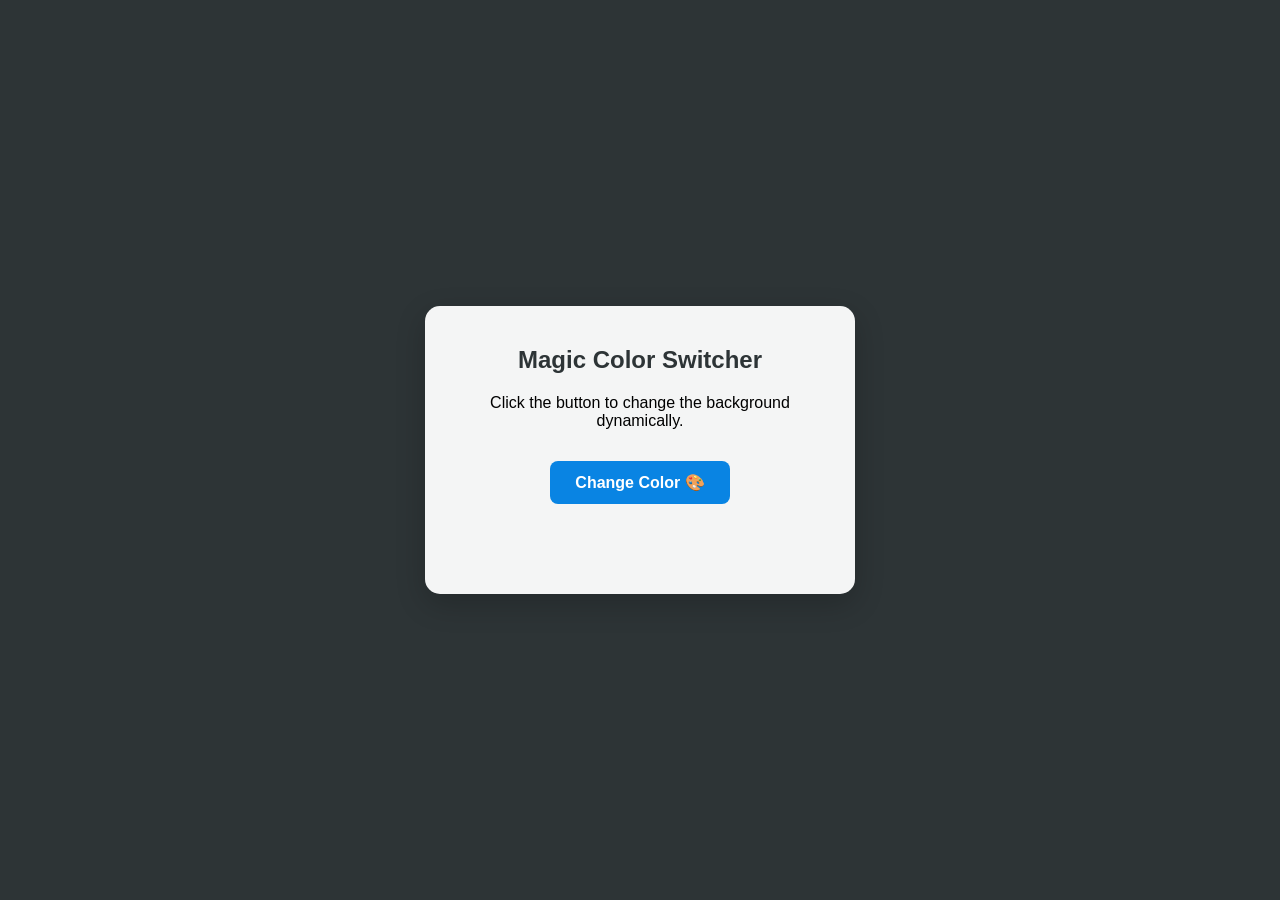
<file: 10B)Change Background colour/index.html>
<!DOCTYPE html>
<html lang="en">
<head>
    <meta charset="UTF-8">
    <meta name="viewport" content="width=device-width, initial-scale=1.0">
    <title>Dynamic Color & Animation</title>
    <link rel="stylesheet" href="style.css">
</head>
<body>

    <div class="card">
        <h2>Magic Color Switcher</h2>
        <p>Click the button to change the background dynamically.</p>
        
        <button id="changeBtn">Change Color 🎨</button>
        
        <div id="messageBox"></div>
    </div>

    <script>
        // Array of attractive colors
        const colors = ['#ff7675', '#74b9ff', '#55efc4', '#ffeaa7', '#a29bfe', '#fdcb6e'];
        
        const btn = document.getElementById('changeBtn');
        const messageBox = document.getElementById('messageBox');

        btn.addEventListener('click', function() {
            // 1. Pick a random color
            const randomColor = colors[Math.floor(Math.random() * colors.length)];
            
            // 2. Change Background Color (DOM Manipulation)
            document.body.style.backgroundColor = randomColor;

            // 3. Clear the previous message
            messageBox.innerHTML = '';

            // 4. Create and display confirmation message (DOM Manipulation)
            const confirmationMsg = document.createElement('p');
            confirmationMsg.innerText = `Success! Background changed to ${randomColor}`;
            confirmationMsg.classList.add('animated-message'); // Adding CSS class for animation
            
            // Inject into the page
            messageBox.appendChild(confirmationMsg);
        });
    </script>
</body>
</html>
</file>
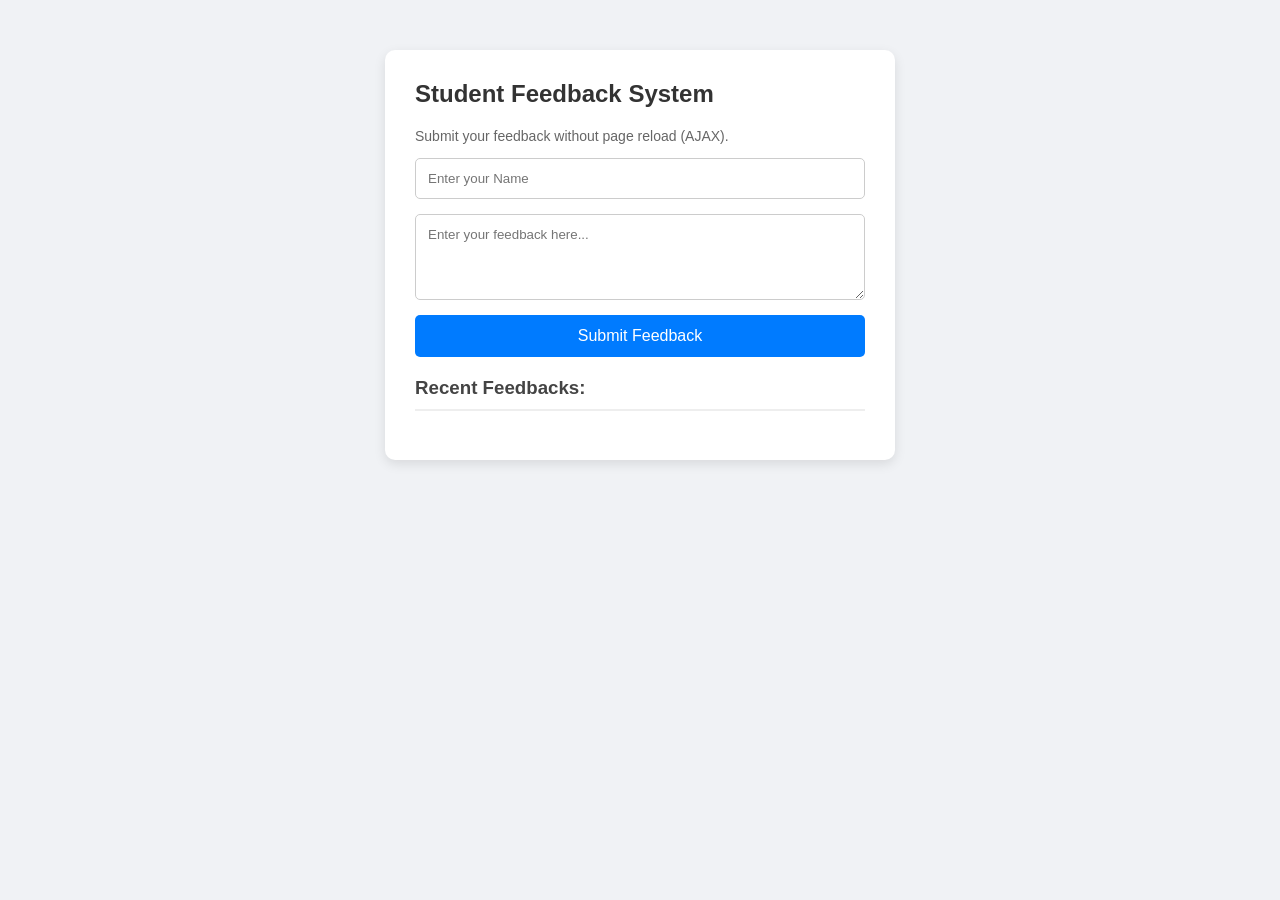
<file: 4b)online feedback system/index.html>
<!DOCTYPE html>
<html lang="en">
<head>
    <meta charset="UTF-8">
    <meta name="viewport" content="width=device-width, initial-scale=1.0">
    <title>AJAX Feedback System</title>
    <link rel="stylesheet" href="style.css">
</head>
<body>
    <div class="container">
        <h2>Student Feedback System</h2>
        <p>Submit your feedback without page reload (AJAX).</p>
        
        <form id="feedbackForm">
            <input type="text" id="name" placeholder="Enter your Name" required>
            <textarea id="comment" rows="4" placeholder="Enter your feedback here..." required></textarea>
            <button type="submit" id="submitBtn">Submit Feedback</button>
        </form>

        <div id="statusMessage"></div>

        <h3>Recent Feedbacks:</h3>
        <div id="feedbackList">
            </div>
    </div>

    <script>
        document.getElementById('feedbackForm').addEventListener('submit', function(event) {
            event.preventDefault(); // Page reload hone se rokta hai (Crucial for AJAX)

            const name = document.getElementById('name').value;
            const comment = document.getElementById('comment').value;
            const statusDiv = document.getElementById('statusMessage');
            const submitBtn = document.getElementById('submitBtn');

            // UI Update: Show loading state
            statusDiv.innerHTML = "<span class='loading'>Submitting via AJAX... Please wait.</span>";
            submitBtn.disabled = true;

            // AJAX Call (Using modern Fetch API)
            // Using a free dummy API just to show a real network request
            fetch('https://jsonplaceholder.typicode.com/posts', {
                method: 'POST',
                headers: {
                    'Content-Type': 'application/json; charset=UTF-8',
                },
                body: JSON.stringify({ title: name, body: comment })
            })
            .then(response => response.json())
            .then(data => {
                // UI Update: Success
                statusDiv.innerHTML = "<span class='success'>Feedback submitted successfully!</span>";
                
                // Dynamically add the new feedback to the list
                const feedbackList = document.getElementById('feedbackList');
                const newFeedback = document.createElement('div');
                newFeedback.className = 'feedback-card';
                newFeedback.innerHTML = `<strong>${name}</strong><p>${comment}</p>`;
                
                // Add to the top of the list
                feedbackList.prepend(newFeedback);

                // Reset form and UI
                document.getElementById('feedbackForm').reset();
                submitBtn.disabled = false;
                
                // Hide success message after 3 seconds
                setTimeout(() => { statusDiv.innerHTML = ""; }, 3000);
            })
            .catch(error => {
                statusDiv.innerHTML = "<span class='error'>Error submitting feedback.</span>";
                submitBtn.disabled = false;
            });
        });
    </script>
</body>
</html>
</file>
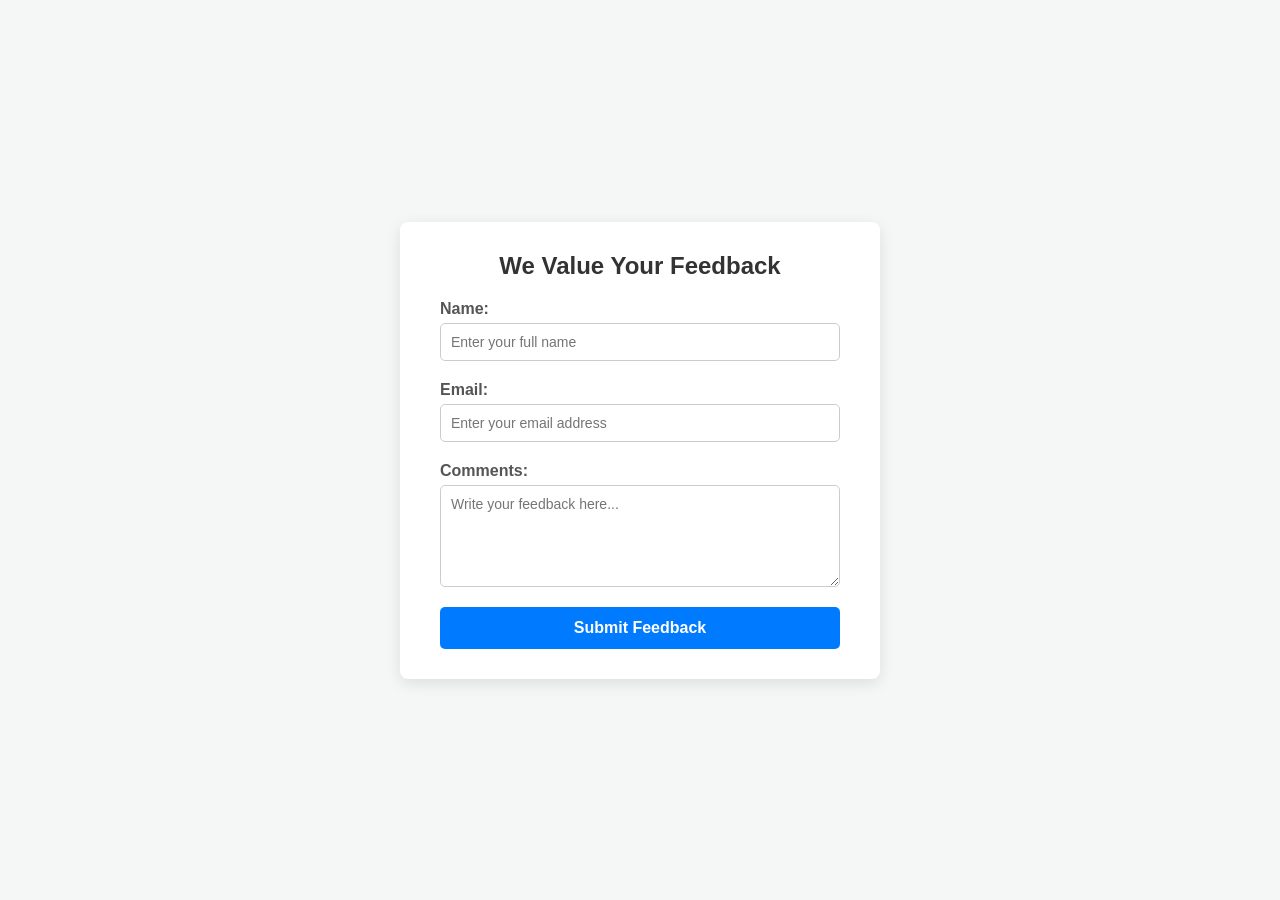
<file: 6A)collect feedback from users/index.html>
<!DOCTYPE html>
<html lang="en">
<head>
    <meta charset="UTF-8">
    <meta name="viewport" content="width=device-width, initial-scale=1.0">
    <title>Feedback Form</title>
    <link rel="stylesheet" href="style.css">
</head>
<body>

    <div class="form-container">
        <h2>We Value Your Feedback</h2>
        
        <form action="#" method="POST">
            
            <label for="name">Name:</label>
            <input type="text" id="name" name="name" placeholder="Enter your full name" required>

            <label for="email">Email:</label>
            <input type="email" id="email" name="email" placeholder="Enter your email address" required>

            <label for="comments">Comments:</label>
            <textarea id="comments" name="comments" rows="5" placeholder="Write your feedback here..." required></textarea>

            <button type="submit" class="submit-btn">Submit Feedback</button>
            
        </form>
    </div>

</body>
</html>
</file>
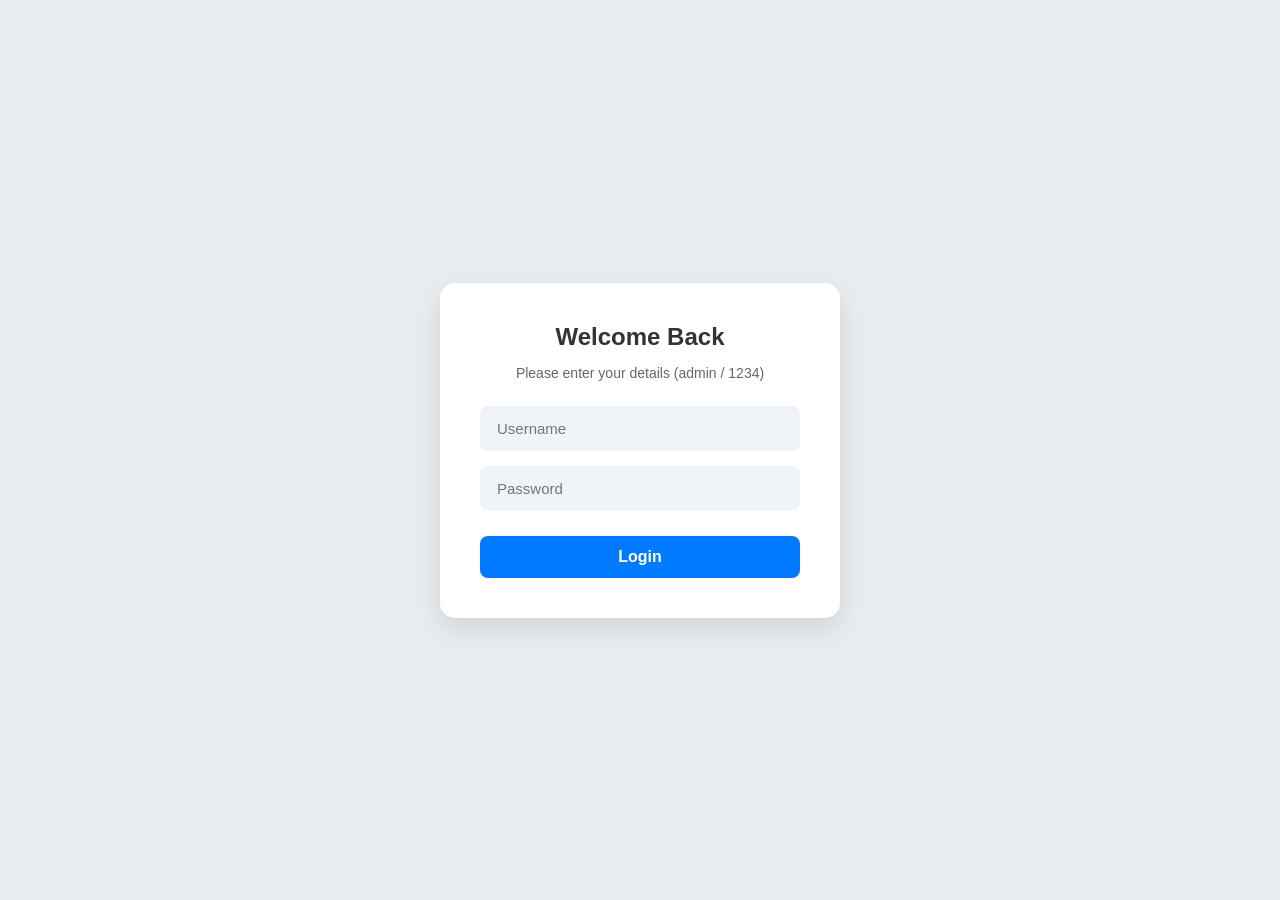
<file: 8B)login form/index.html>
<!DOCTYPE html>
<html lang="en">
<head>
    <meta charset="UTF-8">
    <meta name="viewport" content="width=device-width, initial-scale=1.0">
    <title>Styled Login Form</title>
    <link rel="stylesheet" href="style.css">
</head>
<body>

    <div class="login-container">
        <h2>Welcome Back</h2>
        <p class="subtitle">Please enter your details (admin / 1234)</p>
        
        <form id="loginForm">
            <div class="input-group">
                <input type="text" id="username" placeholder="Username">
                <div class="error-msg" id="userError">Username is required</div>
            </div>

            <div class="input-group">
                <input type="password" id="password" placeholder="Password">
                <div class="error-msg" id="passError">Password is required</div>
            </div>

            <div class="error-msg main-error" id="mainError">Invalid credentials!</div>

            <button type="submit" class="login-btn">Login</button>
        </form>
    </div>

    <script>
        const loginForm = document.getElementById('loginForm');
        const usernameInput = document.getElementById('username');
        const passwordInput = document.getElementById('password');
        const mainError = document.getElementById('mainError');

        loginForm.addEventListener('submit', function(event) {
            event.preventDefault(); // Stop page reload

            // Reset previous errors
            usernameInput.classList.remove('error', 'shake');
            passwordInput.classList.remove('error', 'shake');
            mainError.style.display = 'none';

            const user = usernameInput.value.trim();
            const pass = passwordInput.value.trim();
            let hasError = false;

            // Validation Effects for Incorrect/Empty Entries
            if (user === '') {
                usernameInput.classList.add('error', 'shake');
                hasError = true;
            }
            if (pass === '') {
                passwordInput.classList.add('error', 'shake');
                hasError = true;
            }

            // Dummy Authentication Check
            if (!hasError) {
                if (user !== 'admin' || pass !== '1234') {
                    usernameInput.classList.add('error', 'shake');
                    passwordInput.classList.add('error', 'shake');
                    mainError.style.display = 'block';
                    
                    // Remove shake class after animation completes so it can shake again next time
                    setTimeout(() => {
                        usernameInput.classList.remove('shake');
                        passwordInput.classList.remove('shake');
                    }, 500);
                } else {
                    alert("Login Successful!");
                    usernameInput.value = '';
                    passwordInput.value = '';
                }
            } else {
                setTimeout(() => {
                    usernameInput.classList.remove('shake');
                    passwordInput.classList.remove('shake');
                }, 500);
            }
        });

        // Remove error styling when user starts typing again
        usernameInput.addEventListener('input', () => usernameInput.classList.remove('error'));
        passwordInput.addEventListener('input', () => passwordInput.classList.remove('error'));
    </script>
</body>
</html>
</file>
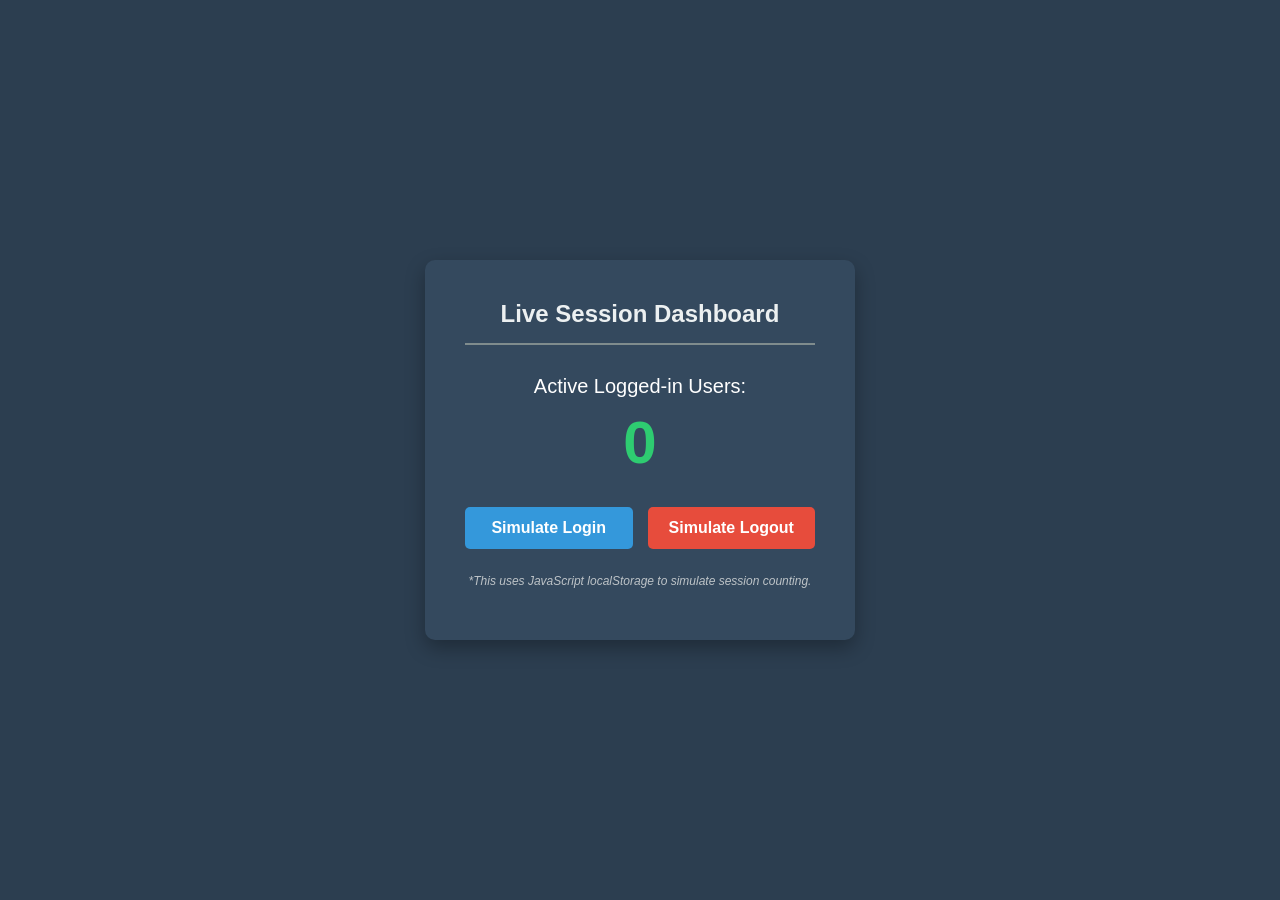
<file: 9A)users logged in Count/index.html>
<!DOCTYPE html>
<html lang="en">
<head>
    <meta charset="UTF-8">
    <meta name="viewport" content="width=device-width, initial-scale=1.0">
    <title>User Session Counter</title>
    <link rel="stylesheet" href="style.css">
</head>
<body>

    <div class="counter-container">
        <h2>Live Session Dashboard</h2>
        
        <div class="count-display">
            Active Logged-in Users: <br>
            <span id="userCount" class="badge">0</span>
        </div>

        <div class="action-buttons">
            <button onclick="loginUser()" class="btn login-btn">Simulate Login</button>
            <button onclick="logoutUser()" class="btn logout-btn">Simulate Logout</button>
        </div>
        
        <p class="note">*This uses JavaScript localStorage to simulate session counting.</p>
    </div>

    <script>
        // Check if there is already a count in localStorage, otherwise start at 0
        let activeUsers = parseInt(localStorage.getItem('sessionUserCount')) || 0;
        const countDisplay = document.getElementById('userCount');

        // Function to update the number on the screen
        function updateDisplay() {
            countDisplay.innerText = activeUsers;
        }

        // Logic for Login
        function loginUser() {
            activeUsers++; // Increment count
            localStorage.setItem('sessionUserCount', activeUsers); // Save to browser
            updateDisplay();
        }

        // Logic for Logout
        function logoutUser() {
            if (activeUsers > 0) {
                activeUsers--; // Decrement count (prevent going below 0)
                localStorage.setItem('sessionUserCount', activeUsers);
                updateDisplay();
            } else {
                alert("No users are currently logged in!");
            }
        }

        // Run this once when the page loads to show the correct saved number
        updateDisplay();
    </script>
</body>
</html>
</file>
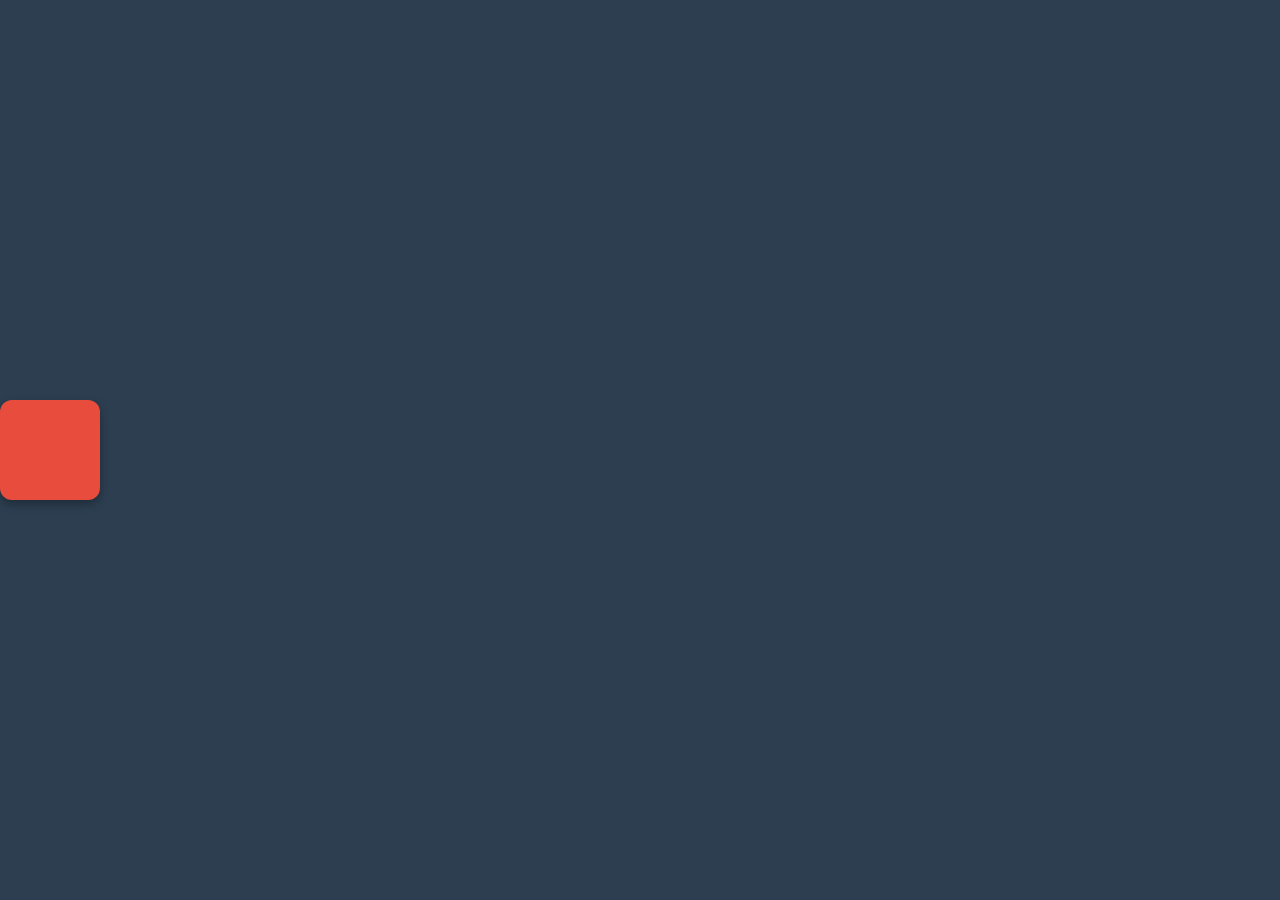
<file: 9B)animate a box/index.html>
<!DOCTYPE html>
<html lang="en">
<head>
    <meta charset="UTF-8">
    <meta name="viewport" content="width=device-width, initial-scale=1.0">
    <title>CSS Box Animation</title>
    <link rel="stylesheet" href="style.css">
</head>
<body>

    <div class="animated-box"></div>

</body>
</html>
</file>
<file: 10B)Change Background colour/style.css>
/* --- Background Animation Setup --- */
body {
    font-family: Arial, sans-serif;
    margin: 0;
    height: 100vh;
    display: flex;
    justify-content: center;
    align-items: center;
    background-color: #2d3436; /* Initial Dark Theme */
    
    /* ANIMATION 1: Smooth transition when JS changes the background color */
    transition: background-color 0.8s ease-in-out; 
}

.card {
    background: rgba(255, 255, 255, 0.95);
    padding: 40px;
    border-radius: 15px;
    box-shadow: 0 10px 30px rgba(0, 0, 0, 0.2);
    text-align: center;
    width: 350px;
}

h2 {
    color: #2d3436;
    margin-top: 0;
}

button {
    background-color: #0984e3;
    color: white;
    border: none;
    padding: 12px 25px;
    border-radius: 8px;
    font-size: 16px;
    font-weight: bold;
    cursor: pointer;
    margin-top: 15px;
    transition: transform 0.2s, background-color 0.2s;
}

button:hover {
    background-color: #74b9ff;
}

button:active {
    transform: scale(0.95); /* Button click effect */
}

#messageBox {
    margin-top: 20px;
    min-height: 30px; /* Keeps space reserved so layout doesn't jump */
}

/* --- ANIMATION 2: Message Pop-up --- */
.animated-message {
    color: #27ae60;
    font-weight: bold;
    font-size: 15px;
    margin: 0;
    
    /* Applies the keyframe animation defined below */
    animation: slideUpFade 0.5s ease-out forwards;
}

/* Keyframes for sliding up and fading in */
@keyframes slideUpFade {
    0% {
        opacity: 0;
        transform: translateY(15px);
    }
    100% {
        opacity: 1;
        transform: translateY(0);
    }
}
</file>
<file: 4b)online feedback system/style.css>
body {
    font-family: Arial, sans-serif;
    background-color: #f0f2f5;
    display: flex;
    justify-content: center;
    padding-top: 50px;
    margin: 0;
}
.container {
    background: white;
    width: 450px;
    padding: 30px;
    border-radius: 10px;
    box-shadow: 0 4px 12px rgba(0,0,0,0.1);
}
h2 {
    color: #333;
    margin-top: 0;
}
p {
    color: #666;
    font-size: 14px;
}
form {
    display: flex;
    flex-direction: column;
    margin-bottom: 20px;
}
input, textarea {
    padding: 12px;
    margin-bottom: 15px;
    border: 1px solid #ccc;
    border-radius: 5px;
    font-family: Arial, sans-serif;
}
button {
    padding: 12px;
    background-color: #007bff;
    color: white;
    border: none;
    border-radius: 5px;
    cursor: pointer;
    font-size: 16px;
}
button:disabled {
    background-color: #99c2ff;
    cursor: not-allowed;
}
#statusMessage {
    margin-bottom: 20px;
    font-weight: bold;
    text-align: center;
}
.loading { color: #f39c12; }
.success { color: #28a745; }
.error { color: #dc3545; }

h3 {
    border-bottom: 2px solid #eee;
    padding-bottom: 10px;
    color: #444;
}
.feedback-card {
    background: #f8f9fa;
    border-left: 4px solid #007bff;
    padding: 10px 15px;
    margin-bottom: 10px;
    border-radius: 4px;
}
.feedback-card strong {
    color: #007bff;
}
.feedback-card p {
    margin: 5px 0 0 0;
    color: #333;
}
</file>
<file: 6A)collect feedback from users/style.css>
body {
    font-family: Arial, sans-serif;
    background-color: #f4f7f6;
    display: flex;
    justify-content: center;
    align-items: center;
    height: 100vh;
    margin: 0;
}

.form-container {
    background-color: white;
    padding: 30px 40px;
    border-radius: 8px;
    box-shadow: 0 4px 15px rgba(0, 0, 0, 0.1);
    width: 100%;
    max-width: 400px;
}

h2 {
    text-align: center;
    color: #333;
    margin-top: 0;
    margin-bottom: 20px;
}

form {
    display: flex;
    flex-direction: column;
}

label {
    font-weight: bold;
    color: #555;
    margin-bottom: 5px;
}

input, textarea {
    padding: 10px;
    margin-bottom: 20px;
    border: 1px solid #ccc;
    border-radius: 5px;
    font-family: Arial, sans-serif;
    font-size: 14px;
}

input:focus, textarea:focus {
    outline: none;
    border-color: #007bff;
    box-shadow: 0 0 5px rgba(0, 123, 255, 0.3);
}

.submit-btn {
    background-color: #007bff;
    color: white;
    padding: 12px;
    border: none;
    border-radius: 5px;
    font-size: 16px;
    cursor: pointer;
    font-weight: bold;
}

.submit-btn:hover {
    background-color: #0056b3;
}
</file>
<file: 8B)login form/style.css>
/* --- Centered Layout --- */
body {
    margin: 0;
    padding: 0;
    font-family: Arial, sans-serif;
    background-color: #e9ecef;
    display: flex;
    justify-content: center; /* Horizontally centered */
    align-items: center;     /* Vertically centered */
    height: 100vh;
}

.login-container {
    background-color: white;
    padding: 40px;
    width: 320px;
    /* Rounded Corners */
    border-radius: 15px; 
    box-shadow: 0 10px 25px rgba(0,0,0,0.1);
    text-align: center;
}

h2 {
    margin-top: 0;
    color: #333;
    margin-bottom: 5px;
}

.subtitle {
    color: #666;
    font-size: 14px;
    margin-bottom: 25px;
}

.input-group {
    margin-bottom: 15px;
    position: relative;
}

/* --- Colored Input Fields & Rounded Corners --- */
input {
    width: 100%;
    padding: 12px 15px;
    box-sizing: border-box;
    border: 2px solid transparent; /* Transparent default border */
    background-color: #f0f4f8; /* Soft colored background */
    border-radius: 8px; /* Rounded corners */
    font-size: 15px;
    outline: none;
    transition: all 0.3s ease;
}

input:focus {
    border-color: #007bff;
    background-color: #fff;
}

.login-btn {
    width: 100%;
    padding: 12px;
    background-color: #007bff;
    color: white;
    border: none;
    border-radius: 8px; /* Rounded corners */
    font-size: 16px;
    font-weight: bold;
    cursor: pointer;
    margin-top: 10px;
    transition: background-color 0.3s ease;
}

.login-btn:hover {
    background-color: #0056b3;
}

/* --- Validation Effects (CSS added by JS) --- */
.error-msg {
    color: #dc3545;
    font-size: 12px;
    text-align: left;
    margin-top: 5px;
    display: none;
}

.main-error {
    text-align: center;
    margin-bottom: 15px;
}

/* When input has an error */
input.error {
    border-color: #dc3545;
    background-color: #ffe6e6; /* Changes color to indicate error */
    color: #dc3545;
}

/* Shake Animation for incorrect entry */
.shake {
    animation: shake 0.4s cubic-bezier(.36,.07,.19,.97) both;
}

@keyframes shake {
    10%, 90% { transform: translate3d(-1px, 0, 0); }
    20%, 80% { transform: translate3d(2px, 0, 0); }
    30%, 50%, 70% { transform: translate3d(-4px, 0, 0); }
    40%, 60% { transform: translate3d(4px, 0, 0); }
}
</file>
<file: 9A)users logged in Count/style.css>
body {
    font-family: Arial, sans-serif;
    background-color: #2c3e50; /* Dark theme background */
    color: white;
    display: flex;
    justify-content: center;
    align-items: center;
    height: 100vh;
    margin: 0;
}

.counter-container {
    background-color: #34495e;
    padding: 40px;
    border-radius: 10px;
    box-shadow: 0 8px 20px rgba(0,0,0,0.3);
    text-align: center;
    width: 350px;
}

h2 {
    margin-top: 0;
    border-bottom: 2px solid #7f8c8d;
    padding-bottom: 15px;
    color: #ecf0f1;
}

.count-display {
    font-size: 20px;
    margin: 30px 0;
}

.badge {
    display: block;
    font-size: 60px;
    font-weight: bold;
    color: #2ecc71; /* Green color for active users */
    margin-top: 10px;
}

.action-buttons {
    display: flex;
    justify-content: space-between;
    gap: 15px;
}

.btn {
    flex: 1;
    padding: 12px;
    border: none;
    border-radius: 5px;
    font-size: 16px;
    cursor: pointer;
    font-weight: bold;
    color: white;
    transition: opacity 0.3s;
}

.btn:hover {
    opacity: 0.8;
}

.login-btn {
    background-color: #3498db; /* Blue */
}

.logout-btn {
    background-color: #e74c3c; /* Red */
}

.note {
    font-size: 12px;
    color: #bdc3c7;
    margin-top: 25px;
    font-style: italic;
}
</file>
<file: 9B)animate a box/style.css>
/* Basic page setup */
body {
    margin: 0;
    padding: 0;
    background-color: #2c3e50;
    height: 100vh;
    display: flex;
    align-items: center; /* Centers the box vertically */
    overflow-x: hidden; /* Prevents a horizontal scrollbar when the box moves */
}

/* Styling the Box */
.animated-box {
    width: 100px;
    height: 100px;
    background-color: #e74c3c; /* Red colored box */
    border-radius: 12px;
    box-shadow: 0 4px 10px rgba(0, 0, 0, 0.3);
    
    /* ANIMATION PROPERTY EXPLAINED:
       - name: moveRight (matches the @keyframes name below)
       - duration: 4s (takes 4 seconds to complete one move)
       - timing: linear (moves at a constant speed)
       - iteration: infinite (loops forever)
       - direction: alternate (goes left-to-right, then right-to-left smoothly)
    */
    animation: moveRight 4s linear infinite alternate;
}

/* Defining the Animation steps */
@keyframes moveRight {
    0% {
        /* Starts at its original position (left side) */
        transform: translateX(0);
    }
    100% {
        /* Moves to the right side of the screen. 
           calc(100vw - 100px) ensures it stops exactly at the right edge 
           (100% viewport width minus the box's own width) */
        transform: translateX(calc(100vw - 100px));
    }
}
</file>
